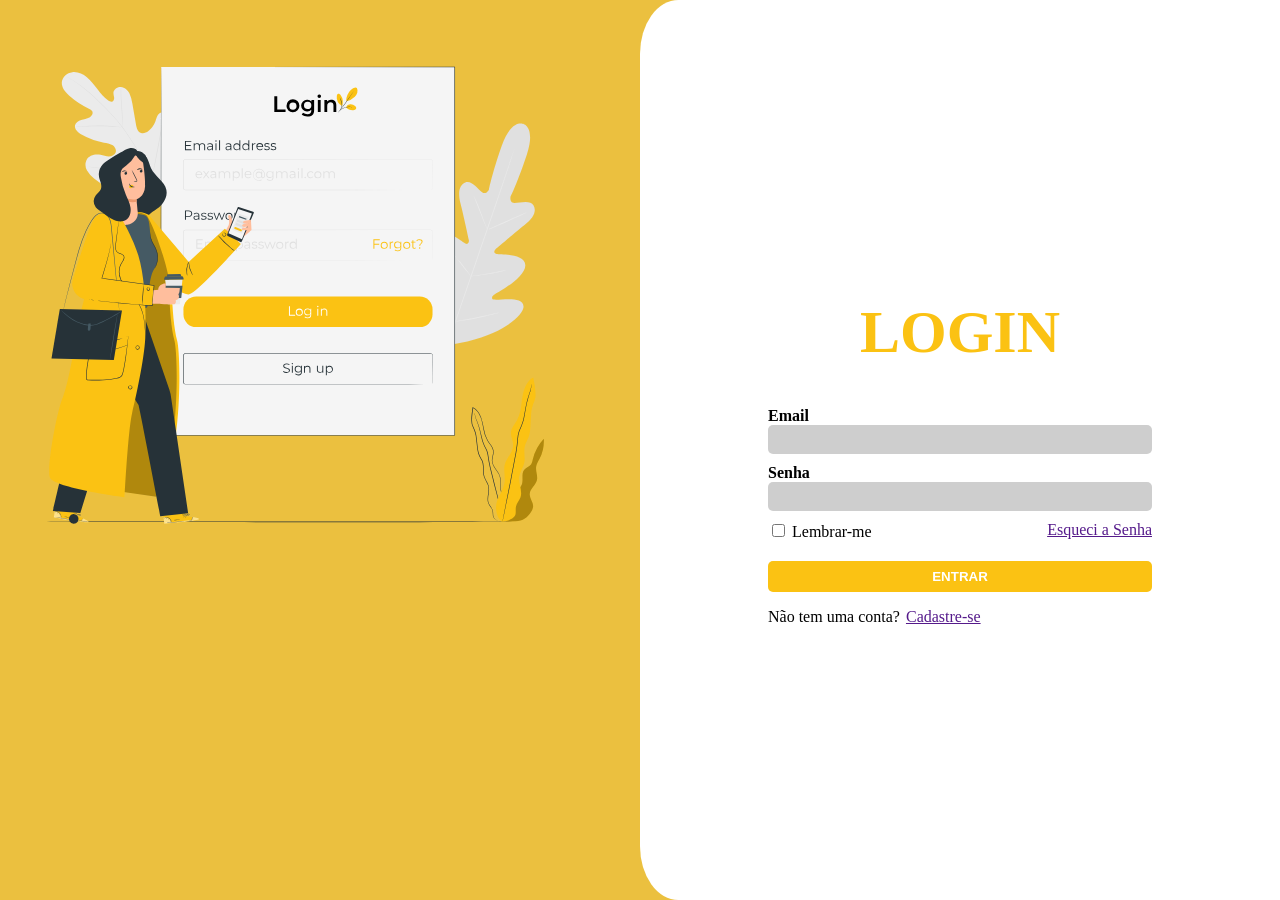
<file: login/index.html>
<!DOCTYPE html>
<html lang="pt-br">
<head>
    <meta charset="UTF-8">
    <link rel="stylesheet" href="style.css">
    <meta name="viewport" content="width=device-width, initial-scale=1.0">
    <title>Document</title>
</head>
<body>
    <div class="container">
        <div class="esquerda">
            <img src="imagens/login-animate.svg" alt="gif de login">
        </div>
        <div class="direita">
            <div class="formulario">
                <div class="topo">
                    <h1>Login</h1>
                </div>
                <div class="meio">
                    <div class="campo">
                        <label for="email">Email</label>
                        <input type="email" name="email" id="email">
                    </div>
                    <div class="campo">
                        <label for="senha">Senha</label>
                        <input type="password" name="senha" id="senha">
                    </div>
                    <div class="links-ajuda">        
                        <div>
                            <input type="checkbox" name="lembre" id="lembre">
                            <label for="lembre">Lembrar-me</label>
                        </div>
                        <a href="">Esqueci a Senha</a>
                    </div>
                </div>
                <div class="fim">
                    <button>Entrar</button>
                    <div class="semconta">
                        <p>Não tem uma conta?</p>
                        <a href="">Cadastre-se</a>
                    </div>
                </div>
            </div>
        </div>
    </div>
</body>
</html>
</file>
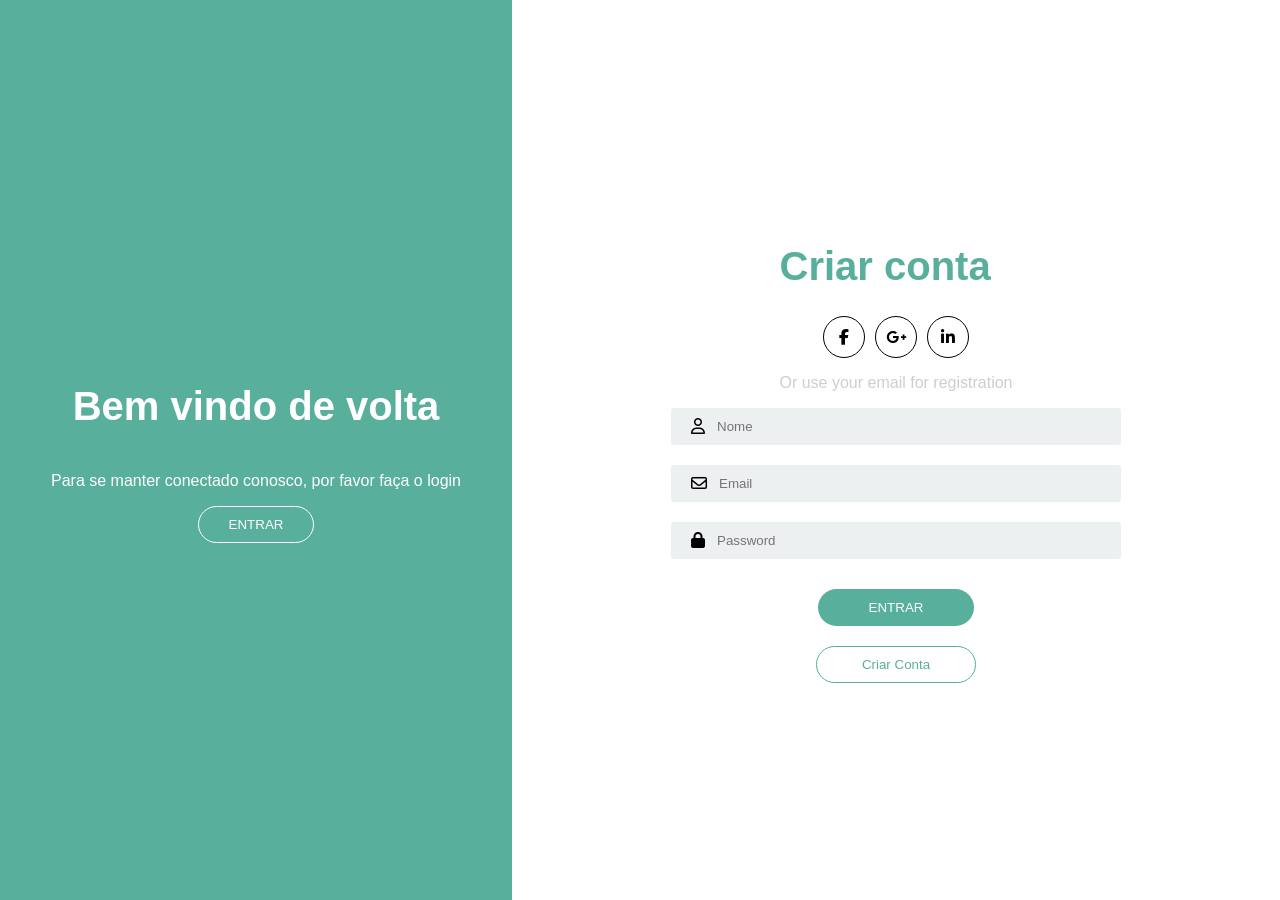
<file: teladelogin 1/index.html>
<!DOCTYPE html>
<html lang="en">

<head>
    <link rel="stylesheet" href="https://cdnjs.cloudflare.com/ajax/libs/font-awesome/6.6.0/css/all.min.css"
        integrity="sha512-Kc323vGBEqzTmouAECnVceyQqyqdsSiqLQISBL29aUW4U/M7pSPA/gEUZQqv1cwx4OnYxTxve5UMg5GT6L4JJg=="
        crossorigin="anonymous" referrerpolicy="no-referrer" />
    <meta charset="UTF-8">
    <link rel="stylesheet" href="style.css">
    <link rel="stylesheet" href="responsive.css">
    <meta name="viewport" content="width=device-width, initial-scale=1.0">
    <title>Digital College - Tela de Cadastro</title>
</head>

<body>
    <div class="container">
        <div class="esquerda">
            <h1>Bem vindo de volta</h1>
            <p>Para se manter conectado conosco, por favor faça o login</p>
            <button>ENTRAR</button>
        </div>
        <div class="direita">
            <div class="formulario">
                <div class="topo">
                    <h1>Criar conta</h1>
                    <div class="redes-sociais">

                        <div class="icone">
                            <i class="fa-brands fa-facebook-f"></i>
                        </div>
                        <div class="icone">
                            <i class="fa-brands fa-google-plus-g"></i>
                        </div>
                        <div class="icone">
                            <i class="fa-brands fa-linkedin-in"></i>
                        </div>

                    </div>
                    <p>Or use your email for registration</p>

                </div>
                
                <div class="meio">
                    <div class="campo">
                        <i class="fa-regular fa-user"></i>
                        <input type="text" placeholder="Nome">
                    </div>
                    <div class="campo">
                        <i class="fa-regular fa-envelope"></i>
                        <input type="email" placeholder="Email">
                    </div>
                    <div class="campo">
                        <i class="fa-solid fa-lock"></i>
                        <input type="password" placeholder="Password">
                    </div>
                </div>
                <div class="fim">
                    <button>ENTRAR</button>
                </div>    
                <div class="plus">
                    <button>Criar Conta</button>
                </div>
            </div>
        </div>
    </div>
    </div>
</body>

</html>
</file>
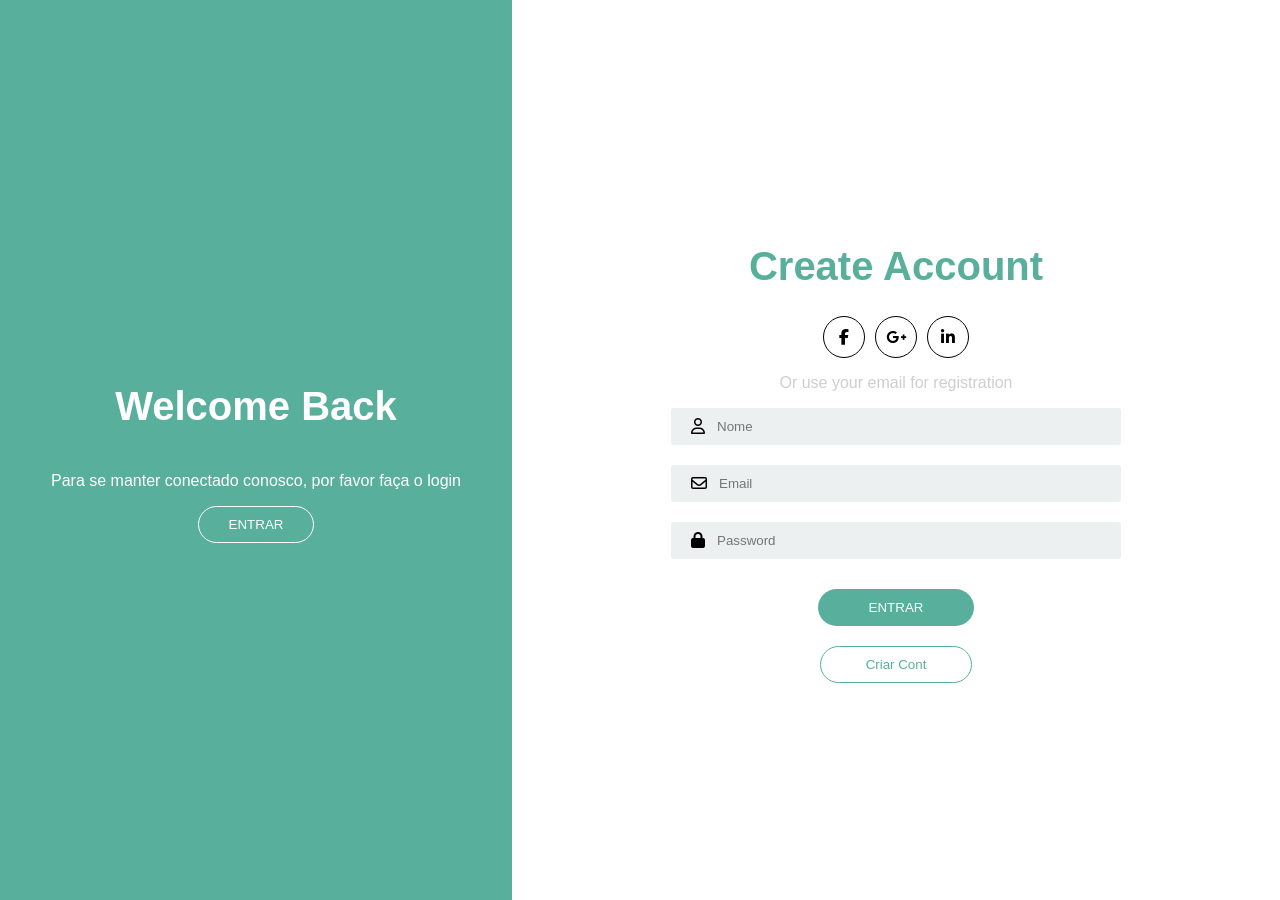
<file: teladelogin/index.html>
<!DOCTYPE html>
<html lang="en">

<head>
    <link rel="stylesheet" href="https://cdnjs.cloudflare.com/ajax/libs/font-awesome/6.6.0/css/all.min.css"
        integrity="sha512-Kc323vGBEqzTmouAECnVceyQqyqdsSiqLQISBL29aUW4U/M7pSPA/gEUZQqv1cwx4OnYxTxve5UMg5GT6L4JJg=="
        crossorigin="anonymous" referrerpolicy="no-referrer" />
    <meta charset="UTF-8">
    <link rel="stylesheet" href="style.css">
    <meta name="viewport" content="width=device-width, initial-scale=1.0">
    <title>Digital College - Tela de Cadastro</title>
</head>

<body>
    <div class="container">
        <div class="esquerda">
            <h1>Welcome Back</h1>
            <p>Para se manter conectado conosco, por favor faça o login</p>
            <button>ENTRAR</button>
        </div>
        <div class="direita">
            <div class="formulario">
                <div class="topo">
                    <h1>Create Account</h1>
                    <div class="redes-sociais">

                        <div class="icone">
                            <i class="fa-brands fa-facebook-f"></i>
                        </div>
                        <div class="icone">
                            <i class="fa-brands fa-google-plus-g"></i>
                        </div>
                        <div class="icone">
                            <i class="fa-brands fa-linkedin-in"></i>
                        </div>

                    </div>
                    <p>Or use your email for registration</p>

                </div>
                
                <div class="meio">
                    <div class="campo">
                        <i class="fa-regular fa-user"></i>
                        <input type="text" placeholder="Nome">
                    </div>
                    <div class="campo">
                        <i class="fa-regular fa-envelope"></i>
                        <input type="email" placeholder="Email">
                    </div>
                    <div class="campo">
                        <i class="fa-solid fa-lock"></i>
                        <input type="password" placeholder="Password">
                    </div>
                </div>
                <div class="fim">
                    <button>ENTRAR</button>
                </div>    
                <div class="plus">
                    <button>Criar Cont</button>
                </div>
            </div>
        </div>
    </div>
    </div>
</body>

</html>
</file>
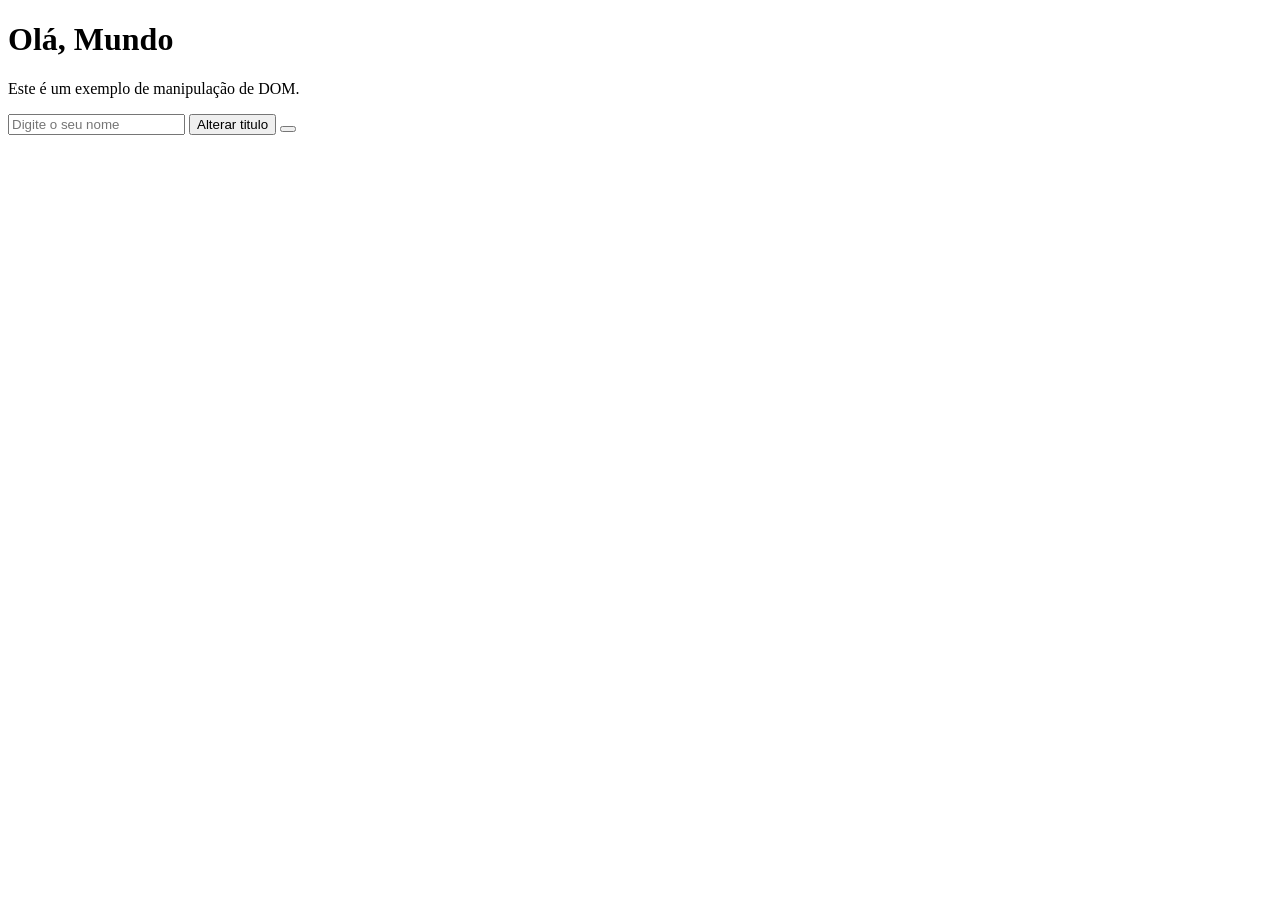
<file: Exercicio JS/anotações/index.html>
<!DOCTYPE html>
<html lang="en">
<head>
    <meta charset="UTF-8">
    <meta name="viewport" content="width=device-width, initial-scale=1.0">
    <title>Document</title>
</head>
<body>
    <h1 id="titulo">Olá, Mundo</h1>
    <p>Este é um exemplo de manipulação de DOM.</p>
    <input type="text" id="nome" placeholder="Digite o seu nome">
    <button onclick="alterarTitulo()" ondblclick="retornarTitulo()">Alterar titulo</button>
    <button class="contador" onclick=""></button>
    <script src="script.js"></script>
</body>
</html>
</file>
<file: login/style.css>
body {
    margin: 0;
    padding: 0;
    background-color: #ebc03f;
    font-family: Arial, Helvetica, sans-serif;
}
.container {
    width: 100%;
    height: 100vh;
    display: flex;
}
.container .esquerda {
    width: 50%;
    height: 100%;
}

.container .esquerda img {
    width: 90%;
}

.container .direita {
    background-color: white;
    border-top-left-radius: 6%;
    border-bottom-left-radius: 6%;
    width: 50%;
    height: 100%;
    display: flex;
    align-items: center;
    justify-content: center;
    font-family: 'Times New Roman', Times, serif;
}
.container .direita .formulario {
    width: 60%;
}

.container .direita .formulario .topo h1 {
    font-size: 60px;
    text-align: center;
    color: #FBC213;
    text-transform: uppercase;
}

.container .direita .formulario .meio {
    gap: 10px;
    display: flex;
    flex-direction: column;
}
.container .direita .formulario .meio .campo {
    display: flex;
    flex-direction: column;
}

.container .direita .formulario .meio .campo input {
    border: transparent;
    background-color: #cecece;
    padding: 7px 5px;
    border-radius: 5px;
}

.container .direita .formulario .meio .campo label {
    font-weight: bold;
}

.container .direita .formulario .meio .links-ajuda {
    display: flex;
    justify-content: space-between;
}

.container .direita .formulario .fim  button {
    width: 100%;
    padding: 8px 0;
    border: transparent;
    background-color: #FBC213;
    text-transform: uppercase;
    font-weight: bold;
    border-radius: 5px;
    color: white;
    margin-top: 20px;
    cursor: pointer;
}
.container .direita .formulario .fim .semconta {
    display: flex;
    align-items: center;
    gap: 6px;
}
</file>
<file: teladelogin 1/style.css>
body {
    margin: 0;
    padding: 0;
    font-family: "Arial", sans-serif;

}

.container{
    width: 100%;
    height: 100vh;
    display: flex;
}

.container .esquerda{
    width: 40%;
    height: 100%;
    background-color: #58af9c;
    display: flex;
    flex-direction: column;
    justify-content: center;
    align-items: center;
    color: white;
    
}

.container .esquerda h1{
    font-size: 40px;
}

.container .esquerda p{
    font-weight: 100;
}

.container .esquerda button{
    border: 1px solid white;
    background-color: transparent;
    color: white;
    padding: 10px 30px;
    border-radius: 30px;
    cursor: pointer;
    transition: all 500ms ease;
    
}

.container  button:hover {
    background-color: #ffffff;
    color: #58af9c;
    border: 1px solid #58af9c;
}

.container .direita {
    width: 60%;
    height: 100%;
    background-color:white;
    display: flex;
    justify-content: center;
    align-items: center;
    flex-direction: column;
}

.container .direita .formulario {
    width: 100%;
    display: flex;
    flex-direction: column;
    justify-content: center;
    align-items: center;
}


.container .direita .formulario .topo h1{
    font-size: 40px;
    color: #58af9c;

}

.container .direita .formulario .topo {
    display: flex ;
    flex-direction: column;

}


.container .direita .formulario .topo .redes-sociais{
    display: flex ;
    flex-direction: row;
    gap: 10px;
    align-items: center;
    justify-content: center;
   }

.container .direita .formulario .topo .redes-sociais .icone {
    border: 1px solid black;
    width: 40px;
    height: 40px;
    display: flex;
    justify-content: center;
    align-items: center;
    border-radius: 50%;
  
}

.container .direita .formulario .topo p{
    color: #cecece;
    text-align: center;
    font-weight: 100;

    
}

.container .direita .formulario .meio {
    display: flex;
    flex-direction: column;
    gap: 20px;
    width: 100%;
    max-width: 450px;
    

}

.container .direita .formulario .meio .campo {
    display: flex;
    gap: 10px;
    background-color: #ecf0f1;
    padding: 10px 20px;
    border-radius: 3px;


}

.container .direita .formulario .meio .campo input {
    width: 100%;
    border: none;
    background-color: transparent;
    outline: none;
    
}

.container .direita .formulario .fim  {
    margin-top: 30px;
}

.container .direita .formulario .fim button {
    background-color: #58af9c;
    color: white;
    border: 1px solid transparent;
    border-radius: 30px;
    padding: 10px 50px;
    cursor: pointer;
    transition: all 500ms ease;

}

.container .direita .formulario .fim button:hover {
    background-color: #ffffff;
    color: #58af9c;
    border: 1px solid #58af9c;
    
}

.container .direita .formulario .plus button {
    padding: 10px 45px;
    margin-top: 20px;
    border: 1px solid;
    background-color: white;
    color: #58af9c;
    border-radius: 30px;
    cursor: pointer;
    transition: all 500ms ease;
} 

.container .direita .formulario .plus button:hover {
    background-color: #f1f1f1;
}
</file>
<file: teladelogin 1/responsive.css>
@media (max-width: 1080px) {
    .container {
        display: flex;
        flex-direction: column;
    }

    .container .esquerda {
        width: 100%;
    }

    .container .direita {
        width: 100%;
    }
}

@media (max-width: 420px) {
    .container .esquerda {
        width: 100%;
        height: 50%;
        background-color: white;
        color: #58af9c;
        border-bottom: 1px solid #58af9c;
    }

    .container .esquerda p {
        display: none;
    }

    .container .esquerda button {
        border-color: #58af9c;
        color: #58af9c;
    }

    .container .esquerda button:hover {
        background-color: #cccaca;
    }
}
</file>
<file: teladelogin/style.css>
body {
    margin: 0;
    padding: 0;
    font-family: "Arial", sans-serif;

}

.container{
    width: 100%;
    height: 100vh;
    display: flex;
}

.container .esquerda{
    width: 40%;
    height: 100%;
    background-color: #58af9c;
    display: flex;
    flex-direction: column;
    justify-content: center;
    align-items: center;
    color: white;
    
}

.container .esquerda h1{
    font-size: 40px;
}

.container .esquerda p{
    font-weight: 100;
}

.container .esquerda button{
    border: 1px solid white;
    background-color: transparent;
    color: white;
    padding: 10px 30px;
    border-radius: 30px;
    cursor: pointer;
    transition: all 500ms ease;
    
}

.container  button:hover {
    background-color: #ffffff;
    color: #58af9c;
    border: 1px solid #58af9c;
}

.container .direita {
    width: 60%;
    height: 100%;
    background-color:white;
    display: flex;
    justify-content: center;
    align-items: center;
    flex-direction: column;
}

.container .direita .formulario {
    width: 100%;
    display: flex;
    flex-direction: column;
    justify-content: center;
    align-items: center;
}


.container .direita .formulario .topo h1{
    font-size: 40px;
    color: #58af9c;

}

.container .direita .formulario .topo {
    display: flex ;
    flex-direction: column;

}


.container .direita .formulario .topo .redes-sociais{
    display: flex ;
    flex-direction: row;
    gap: 10px;
    align-items: center;
    justify-content: center;
   }

.container .direita .formulario .topo .redes-sociais .icone {
    border: 1px solid black;
    width: 40px;
    height: 40px;
    display: flex;
    justify-content: center;
    align-items: center;
    border-radius: 50%;
  
}

.container .direita .formulario .topo p{
    color: #cecece;
    text-align: center;
    font-weight: 100;

    
}

.container .direita .formulario .meio {
    display: flex;
    flex-direction: column;
    gap: 20px;
    width: 100%;
    max-width: 450px;
    

}

.container .direita .formulario .meio .campo {
    display: flex;
    gap: 10px;
    background-color: #ecf0f1;
    padding: 10px 20px;
    border-radius: 3px;


}

.container .direita .formulario .meio .campo input {
    width: 100%;
    border: none;
    background-color: transparent;
    outline: none;
    
}

.container .direita .formulario .fim  {
    margin-top: 30px;
}

.container .direita .formulario .fim button {
    background-color: #58af9c;
    color: white;
    border: 1px solid transparent;
    border-radius: 30px;
    padding: 10px 50px;
    cursor: pointer;
    transition: all 500ms ease;

}

.container .direita .formulario .fim button:hover {
    background-color: #ffffff;
    color: #58af9c;
    border: 1px solid #58af9c;
    
}

.container .direita .formulario .plus button {
    padding: 10px 45px;
    margin-top: 20px;
    border: 1px solid;
    background-color: white;
    color: #58af9c;
    border-radius: 30px;
    cursor: pointer;
    transition: all 500ms ease;
} 

.container .direita .formulario .plus button:hover {
    background-color: #58af9c;
    border: 1px solid transparent;
    color: white;
}
</file>
